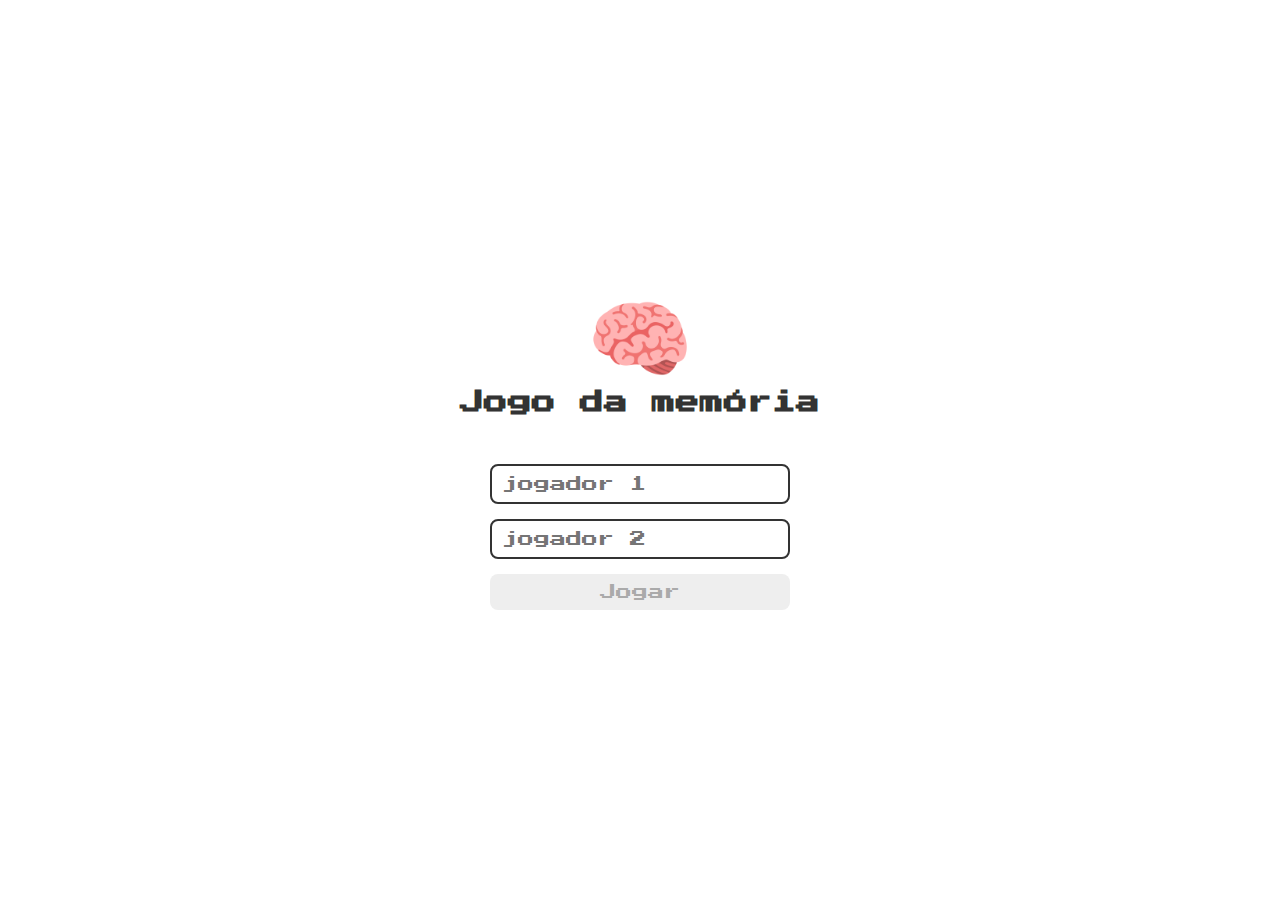
<file: index.html>
<!DOCTYPE html>
<html lang="en">
<head>
    <meta charset="UTF-8">
    <meta name="viewport" content="width=device-width, initial-scale=1.0">
    <link rel="stylesheet" href="./style/reset-style.css"> <!-- reset css -->
    <link rel="stylesheet" href="./style/style-login.css">
    <script defer src="./js/script-login.js" ></script>
    <title>Jogo da memória</title>
</head>
<body>

    <form class="login-form">

        <div class="login-header">
            <img src="imagens/brain.png" alt="brain png">
            <h1>Jogo da memória</h1>
        </div>

        <input type="text" placeholder="jogador 1" class="login-input1">
        <input type="text" placeholder="jogador 2" class="login-input2">

        <button type="submit" class="login-button" disabled>Jogar</button>

    </form>
    
</body>
</html>
</file>
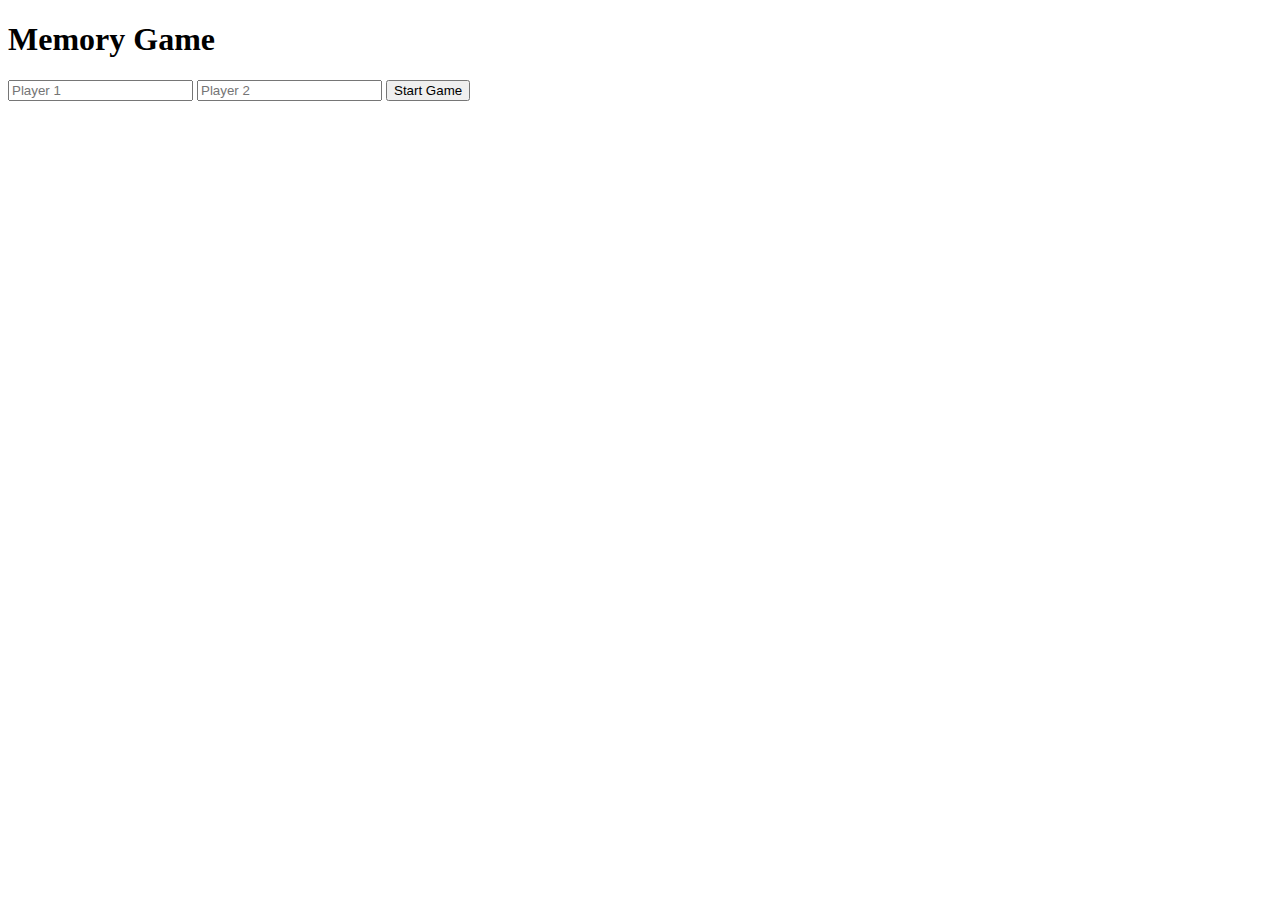
<file: 1.html>
<!DOCTYPE html>
<html lang="en">
<head>
  <meta charset="UTF-8">
  <meta name="viewport" content="width=device-width, initial-scale=1.0">
  <link rel="stylesheet" href="styles.css">
  <title>Memory Game</title>
</head>
<body>
  <h1>Memory Game</h1>
  <div class="player-names">
    <input type="text" id="player1" placeholder="Player 1">
    <input type="text" id="player2" placeholder="Player 2">
    <button id="start-button">Start Game</button>
  </div>
  <div class="game">
    <div class="player-turn" id="player-turn"></div>
    <div class="board" id="board"></div>
    <div class="result" id="result"></div>
    <button id="restart-button" style="display: none;">Restart</button>
  </div>
  <script src="/2.js"></script>
</body>
</html>
</file>
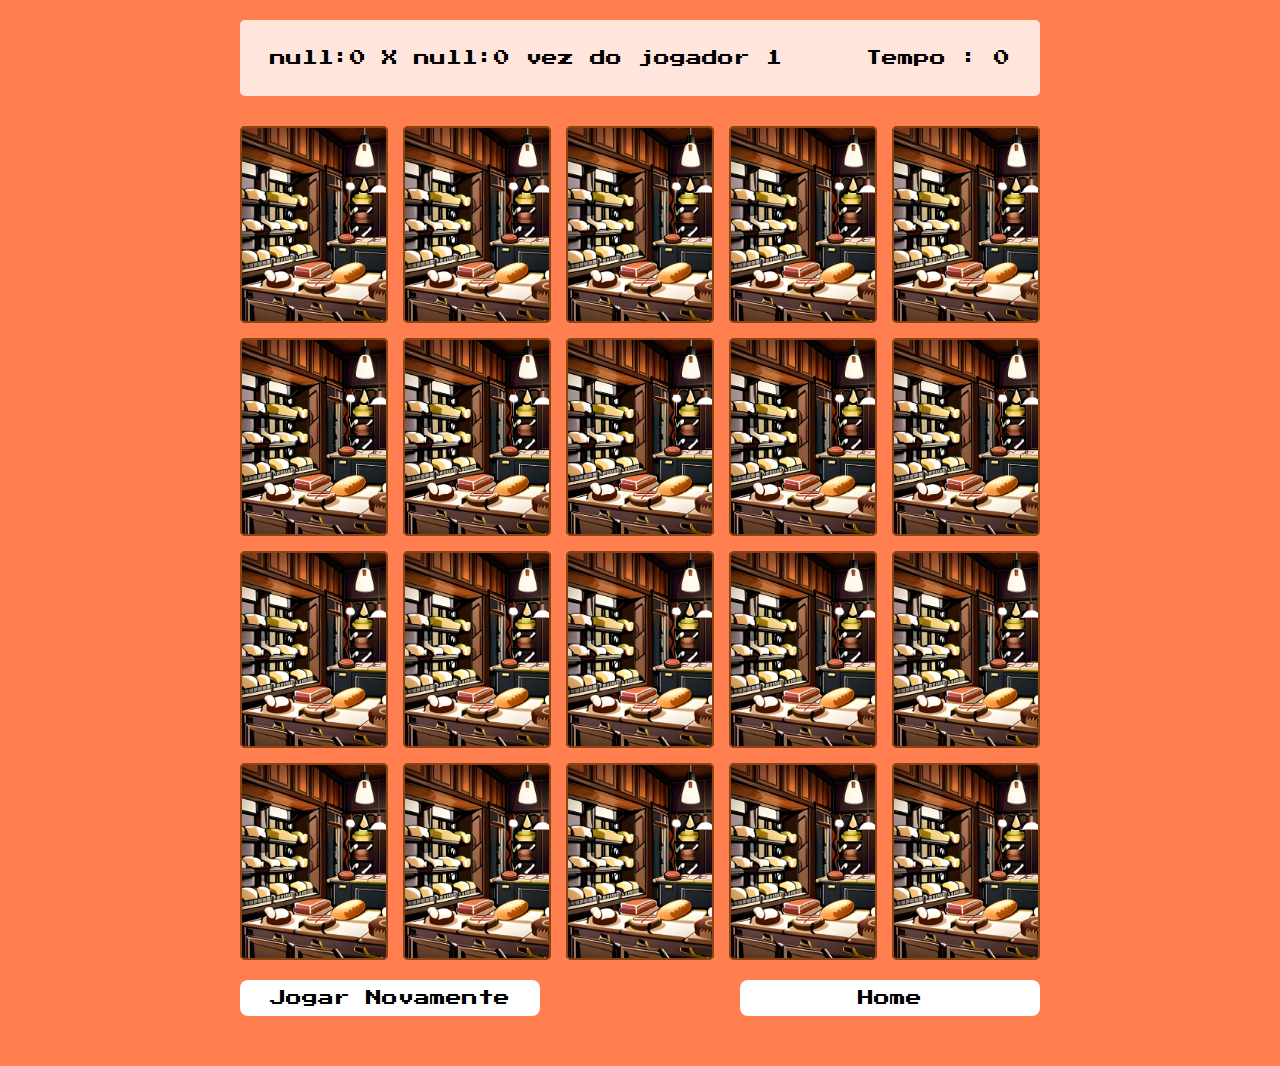
<file: game.html>
<!DOCTYPE html>
<html lang="en">
<head>
    <meta charset="UTF-8">
    <meta name="viewport" content="width=device-width, initial-scale=1.0">
    <link rel="stylesheet" href="./style/reset-style.css"> <!-- reset css -->
    <link rel="stylesheet" href="./style/game-style.css"> 
    <script defer src="./js/script-game.js"></script>
    <title>Jogo da memória</title>
</head>
<body>

    <main>

        <header>
            <span class="players"></span>
            <span>Tempo : <span class="timer">0</span></span>
        </header>

        <div class="grid">
        </div >

        <div class="buttons">
            <button id="playAgainButton">Jogar Novamente</button>
            <a href="index.html"><button id="loginAgain">Home</button></a>
        </div>

    </main>
   
</body>
</html>
</file>
<file: style/style-login.css>
.login-form{
    align-items: center;
    display: flex;
    flex-direction: column;
    height: 100vh;
    justify-content: center;
}

.login-header{
    align-items: center;
    display: flex;
    flex-direction: column;
    justify-content: center;
    margin-bottom: 50px;
}

.login-header h1{
    color: #333;
    font-size: 1.5em;
}

.login-header img{
    width: 100px;
}

.login-input{
    border: 2px solid #333;
    border-radius: 8px;
    color: #333;
    font-size: 1em;
    margin-bottom: 15px;
    max-width: 300px;
    padding: 10px;
    width: 300%;
}

.login-input1{
    border: 2px solid #333;
    border-radius: 8px;
    color: #333;
    font-size: 1em;
    margin-bottom: 15px;
    max-width: 300px;
    padding: 10px;
    width: 300%;
}

.login-input2{
    border: 2px solid #333;
    border-radius: 8px;
    color: #333;
    font-size: 1em;
    margin-bottom: 15px;
    max-width: 300px;
    padding: 10px;
    width: 300%;
}

.login-button{
    background-color: #ee665c;
    border-radius: 8px;
    color: #fff;
    cursor: pointer;
    font-size: 1em;
    padding: 10px;
    max-width: 100%;
    width: 300px;
}

.login-button:disabled{
    background-color: #eee;
    color: #aaa;
    cursor: auto;

}
</file>
<file: styles.css>
h3{
    text-align: center;
  }
  .board {
    margin: 0 auto;
    display: flex;
    flex-wrap: wrap;
    width: 400px;
    height: 300px;
  }
</file>
<file: style/game-style.css>
main{
    display: flex;
    flex-direction: column;
    width: 100%;
    background-color: coral;
    min-height: 100vh;
    align-items: center;
    justify-content: center;
    padding: 20px 20px 50px;
    background-size: cover;
}

header{
    display: flex;
    align-items: center;
    justify-content: space-between;
    width: 100%;
    max-width: 800px;
    padding: 30px;
    margin: 0 0 30px;
    border-radius: 5px;
    background-color: rgba(255,255,255,0.8);
    font-size: 1em;
}

.grid{
    display: grid;
    grid-template-columns: repeat(5,1fr);
    gap: 15px;
    width: 100%;
    max-width: 800px;
    margin: 0 auto;
    padding-bottom: 20px;
}

.card{
    aspect-ratio: 3/4;
    width: 100%;
    border-radius: 5px;
    position: relative;
    transition: all 400ms ease;
    transform-style: preserve-3d;
    background-color: #ccc;
}

.face{
    width: 100%;
    height: 100%;
    position: absolute;
    background-size: cover;
    background-position: center;
    border: 2px solid saddlebrown;
    border-radius: 5px;
    transition: all 400ms ease;
}

.front{
    transform: rotateY(180deg);
}

.back{
    background-image: url(../imagens/back.png);

    backface-visibility: hidden;
}

.reveal-card {
    transform: rotateY(180deg);
}

.disabled-card {
    filter: saturate(0);
    opacity: 0.5;
}

.buttons{
    display: flex;
    justify-content: space-between;
    width: 100%;
    max-width: 800px;
  
}

button{
    background-color: white;
    border-radius: 8px;
    color: black;
    cursor: pointer;
    font-size: 1em;
    padding: 10px;
    max-width: 100%;
    width: 300px;
}
</file>
